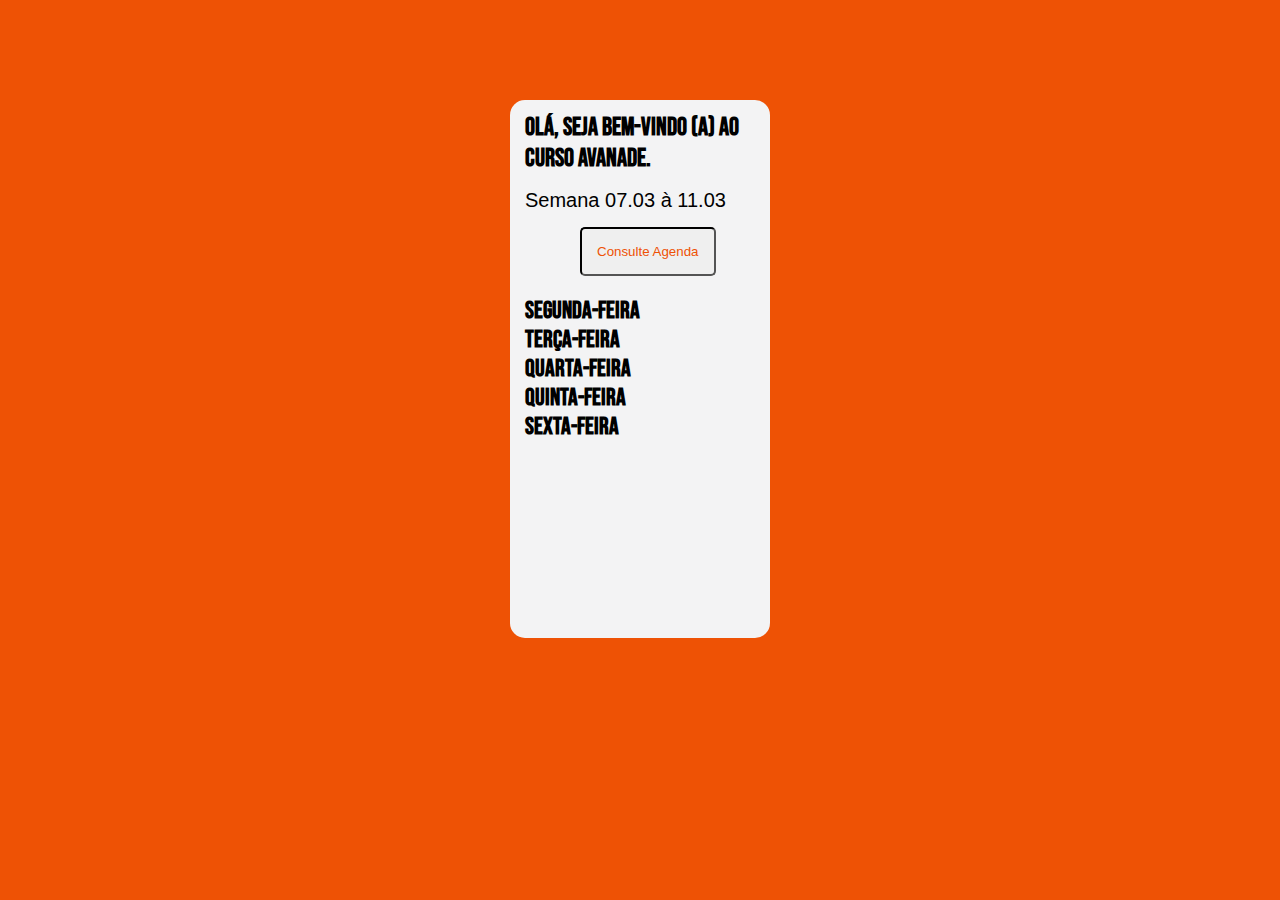
<file: exercicios/ex009/index.html>
<!DOCTYPE html>
<html lang="pt-br">

<head>
    <meta charset="UTF-8">
    <meta http-equiv="X-UA-Compatible" content="IE=edge">
    <meta name="viewport" content="width=device-width, initial-scale=1.0">
    <title>Agenda</title>
    <link rel="stylesheet" href="style.css">
</head>

<body>
    <main>


        <h1>Olá, seja bem-vindo (a) ao Curso Avanade.</h1>

        <p>Semana 07.03 à 11.03</p>

        <input type="button" value="Consulte Agenda" onclick="consultar()">

        <h2>Segunda-Feira</h2>

        <div id="res"></div>

        <h2>Terça-feira</h2>

        <div id="res1"></div>

        <h2>Quarta-feira</h2>

        <div id="res2"></div>

        <h2>Quinta-feira</h2>

        <div id="res3"></div>

        <h2>Sexta-feira</h2>

        <div id="res4"></div>



    </main>



</body>
<script src="ex009.js"></script>

</html>
</file>
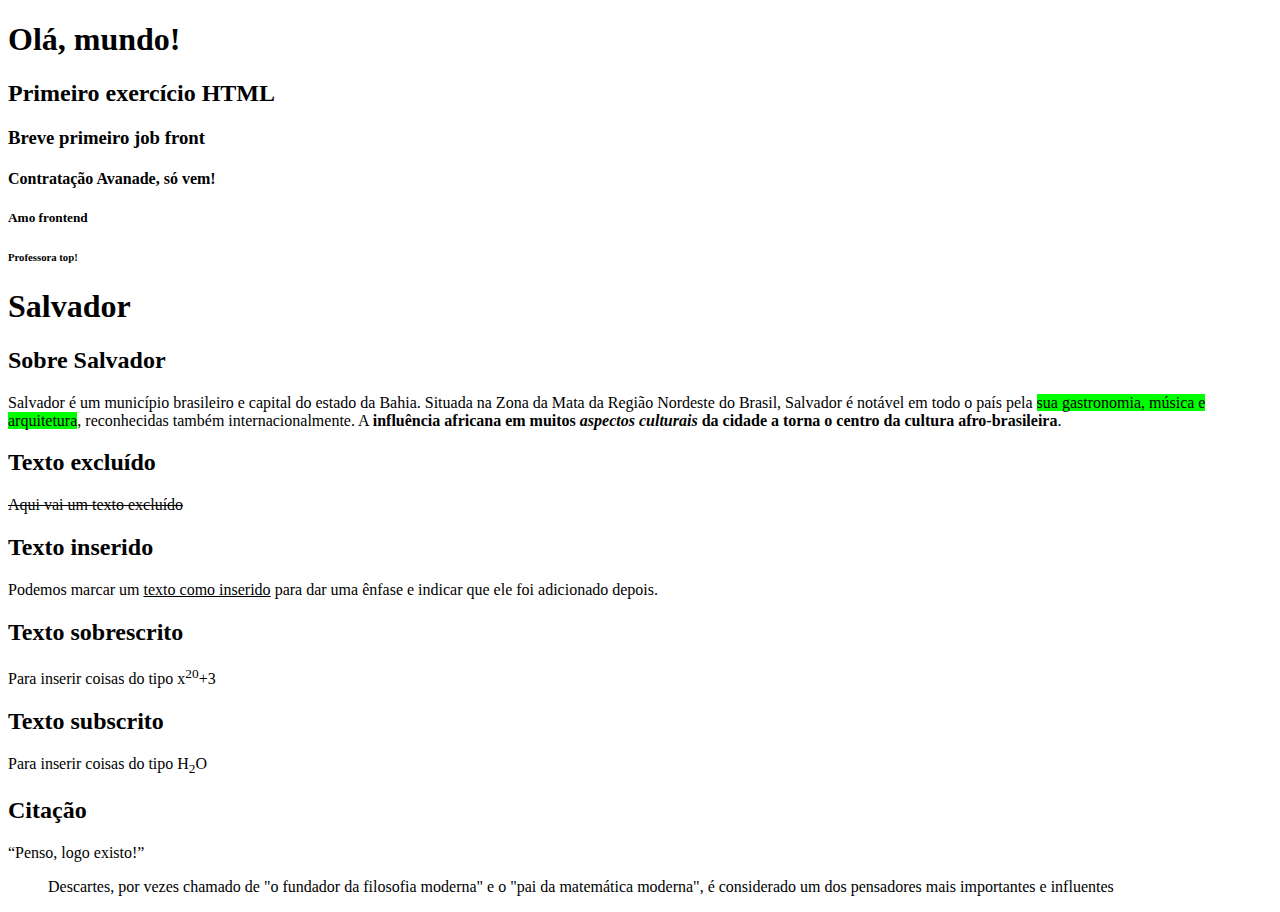
<file: exercicios/ex001/ex001.html>
<!DOCTYPE html>
<html lang="pt-br">

<head>
    <meta charset="UTF-8">
    <meta http-equiv="X-UA-Compatible" content="IE=edge">
    <meta name="viewport" content="width=device-width, initial-scale=1.0">
    <title>Instituto Ser+</title>
</head>

<style>
    mark {
        background-color: lime;
    }
</style>

<body>
    <h1>Olá, mundo!</h1>
    <h2>Primeiro exercício HTML</h2>
    <h3>Breve primeiro job front</h3>
    <h4>Contratação Avanade, só vem!</h4>
    <h5>Amo frontend</h5>
    <h6>Professora top!</h6>

    <h1>Salvador</h1>
    <h2>Sobre Salvador</h2>
    <p> Salvador é um município brasileiro e capital do estado da Bahia. Situada na Zona da Mata da Região Nordeste do
        Brasil, Salvador é notável em todo o país pela <mark>sua gastronomia, música e arquitetura</mark>, reconhecidas
        também
        internacionalmente. A <strong>influência africana em muitos <em>aspectos culturais</em> da cidade a torna o
            centro da
            cultura
            afro-brasileira</strong>.</p>

    <h2>Texto excluído</h2>
    <p><del>Aqui vai um texto excluído</del></p>

    <h2>Texto inserido</h2>
    <p>Podemos marcar um <ins>texto como inserido</ins> para dar uma ênfase e indicar que ele foi adicionado depois.</p>

    <h2>Texto sobrescrito</h2>
    <p>Para inserir coisas do tipo x<sup>20</sup>+3</p>

    <h2>Texto subscrito</h2>
    <p>Para inserir coisas do tipo H<sub>2</sub>O</p>

    <h2>Citação</h2>
    <q>Penso, logo existo!</q>
    <blockquote>Descartes, por vezes chamado de "o fundador da filosofia moderna" e o "pai da matemática moderna", é
        considerado um dos pensadores mais importantes e influentes</blockquote>

</body>

</html>
</file>
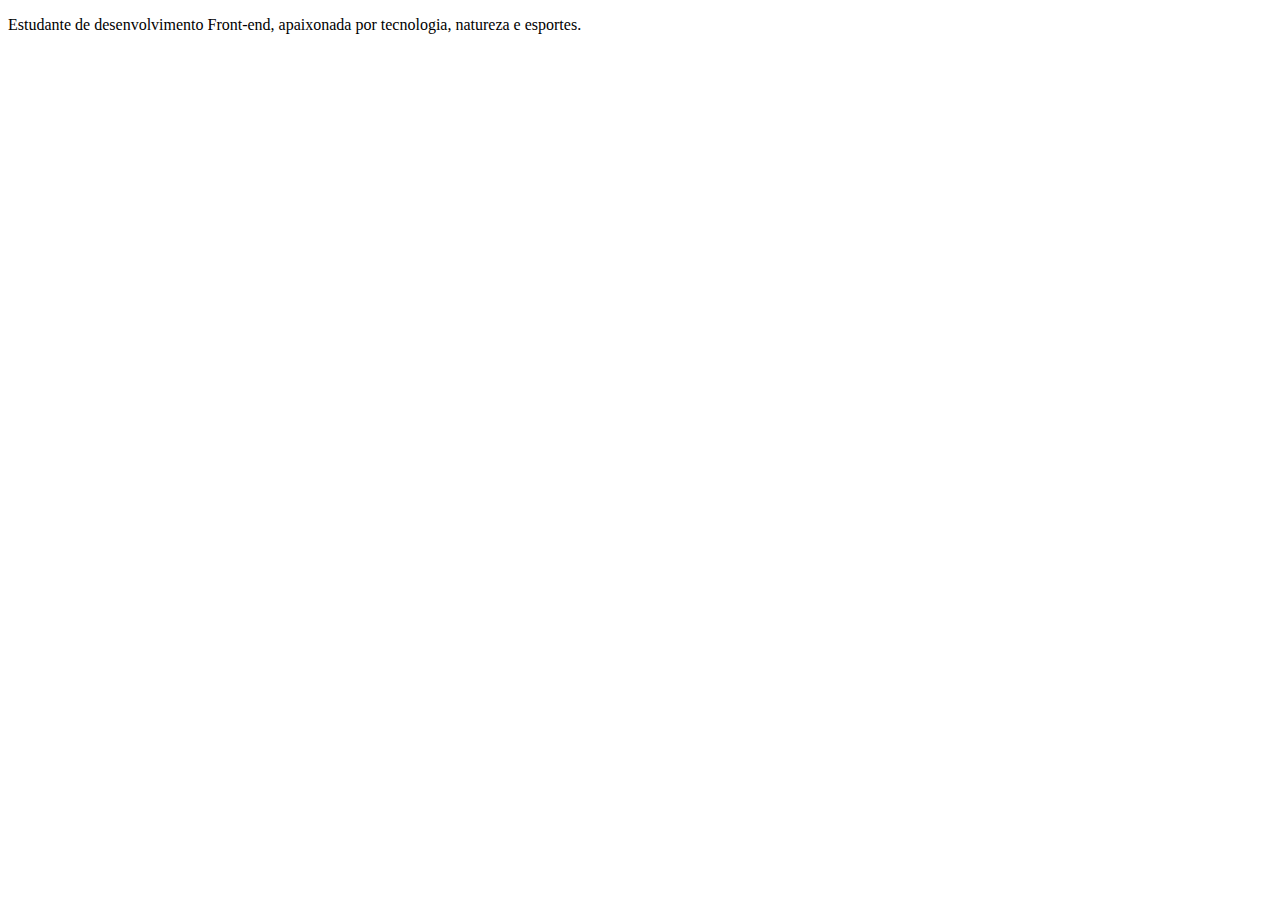
<file: exercicios/ex002/sobremim.html>
<!DOCTYPE html>
<html lang="en">
<head>
    <meta charset="UTF-8">
    <meta http-equiv="X-UA-Compatible" content="IE=edge">
    <meta name="viewport" content="width=device-width, initial-scale=1.0">
    <title>Document</title>
</head>
<body>
    <p>Estudante de desenvolvimento Front-end, apaixonada por tecnologia, natureza e esportes.</p>
</body>
</html>
</file>
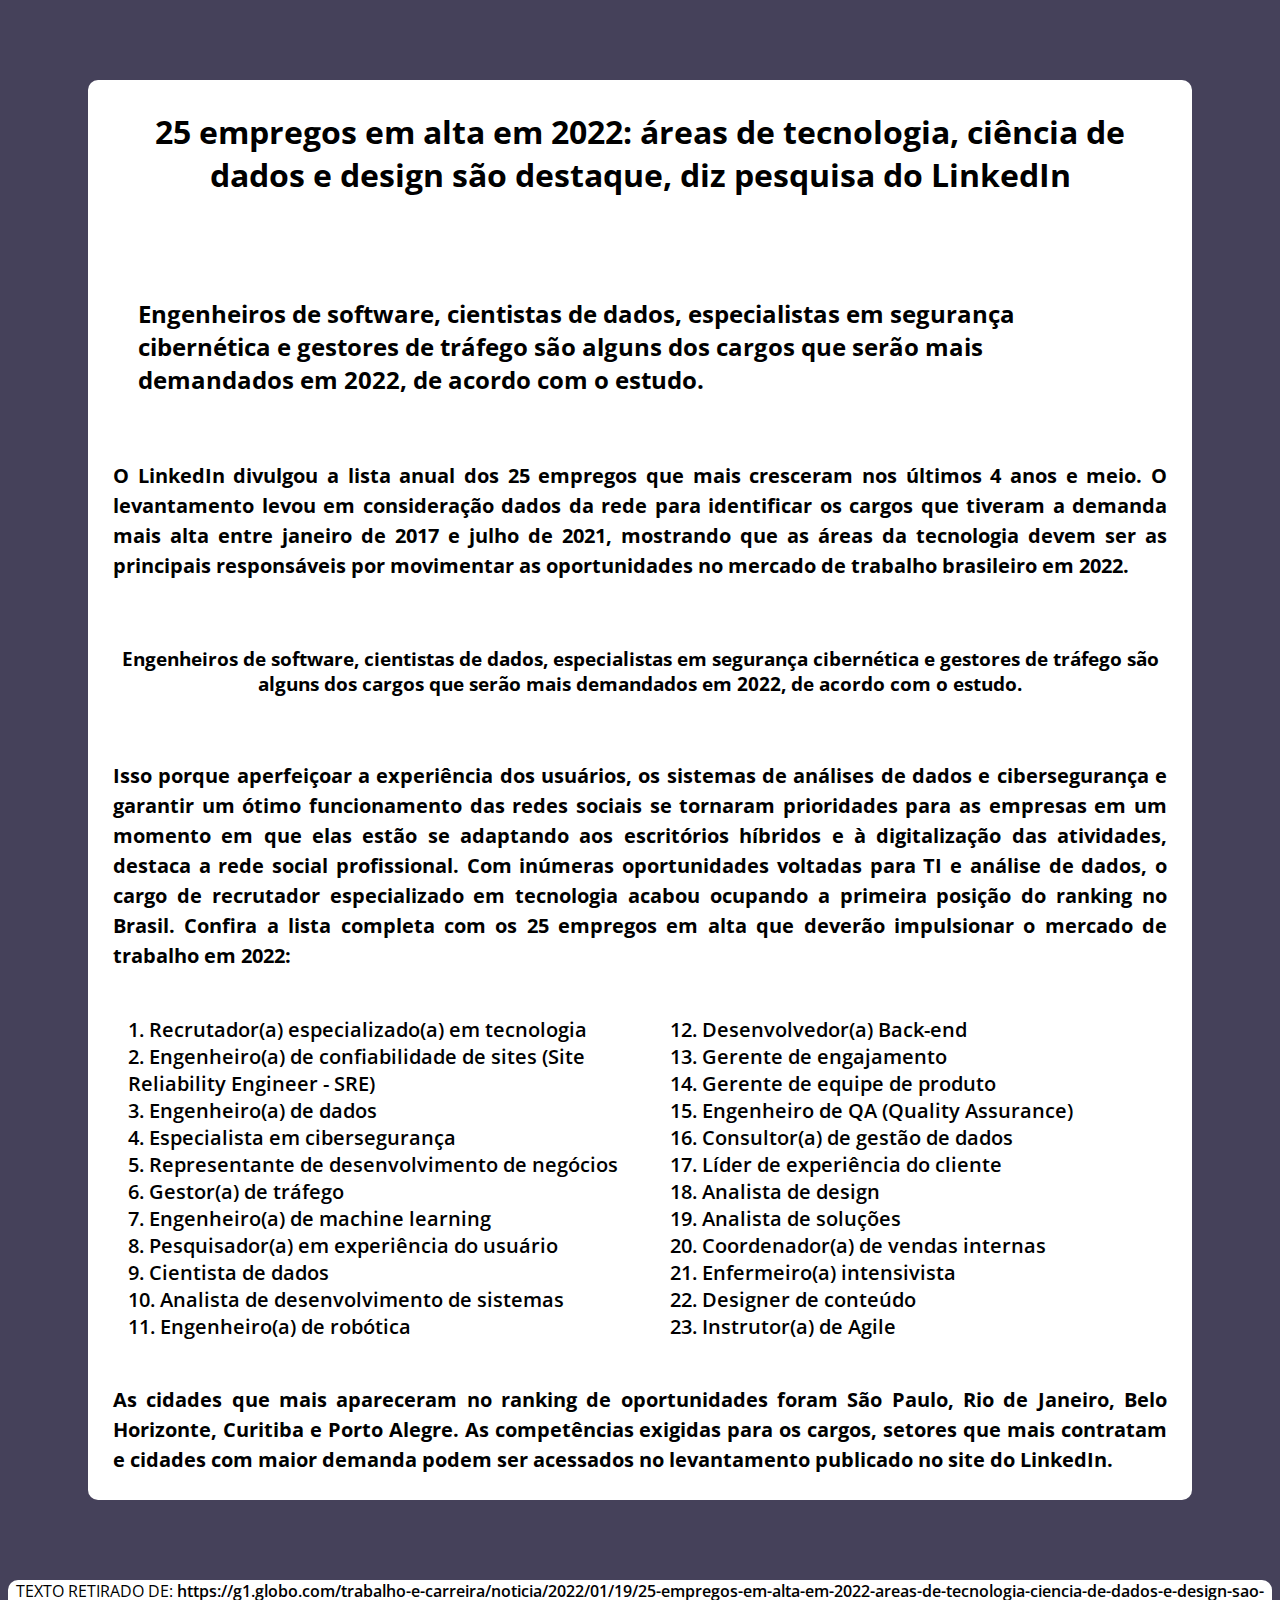
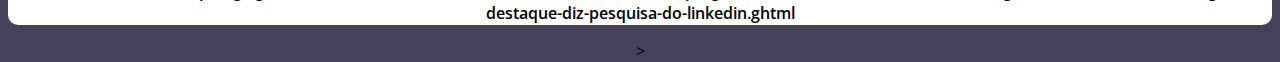
<file: exercicios/ex003/ex003.html>
<!DOCTYPE html>
<html lang="pt-br">

<head>
    <meta charset="UTF-8">
    <meta http-equiv="X-UA-Compatible" content="IE=edge">
    <meta name="viewport" content="width=h1, initial-scale=1.0">
    <link rel="stylesheet" href="style.css">
    <title>Oportunidades</title>
</head>

<body>
    <main>

        <header>
            <h1>25 empregos em alta em 2022: áreas de tecnologia, ciência de dados e design são destaque, diz pesquisa
                do
                LinkedIn
            </h1>
        </header>

<article>
        <h2>Engenheiros de software, cientistas de dados, especialistas em segurança cibernética e gestores de tráfego
            são
            alguns dos cargos que serão mais demandados em 2022, de acordo com o estudo.</h2>

        <p>O LinkedIn divulgou a lista anual dos 25 empregos que mais cresceram nos últimos 4 anos e meio. O
            levantamento
            levou em consideração dados da rede para identificar os cargos que tiveram a demanda mais alta entre janeiro
            de
            2017 e julho de 2021, mostrando que as áreas da tecnologia devem ser as principais responsáveis por
            movimentar
            as oportunidades no mercado de trabalho brasileiro em 2022.</p>

        <h3> Engenheiros de software, cientistas de dados, especialistas em segurança cibernética e gestores de tráfego
            são
            alguns dos cargos que serão mais demandados em 2022, de acordo com o estudo.
        </h3>

        <p>Isso porque aperfeiçoar a experiência dos usuários, os sistemas de análises de dados e cibersegurança e
            garantir
            um ótimo funcionamento das redes sociais se tornaram prioridades para as empresas em um momento em que elas
            estão se adaptando aos escritórios híbridos e à digitalização das atividades, destaca a rede social
            profissional.

            Com inúmeras oportunidades voltadas para TI e análise de dados, o cargo de recrutador especializado em
            tecnologia acabou ocupando a primeira posição do ranking no Brasil.
            Confira a lista completa com os 25 empregos em alta que deverão impulsionar o mercado de trabalho em 2022:
        </p>

        <ol>
            <li>Recrutador(a) especializado(a) em tecnologia</li>
            <li>Engenheiro(a) de confiabilidade de sites (Site Reliability Engineer - SRE)</li>
            <li>Engenheiro(a) de dados</li>
            <li>Especialista em cibersegurança</li>
            <li>Representante de desenvolvimento de negócios</li>
            <li>Gestor(a) de tráfego</li>
            <li>Engenheiro(a) de machine learning</li>
            <li>Pesquisador(a) em experiência do usuário</li>
            <li>Cientista de dados</li>
            <li> Analista de desenvolvimento de sistemas</li>
            <li>Engenheiro(a) de robótica</li>
            <li>Desenvolvedor(a) Back-end</li>
            <li> Gerente de engajamento</li>
            <li>Gerente de equipe de produto</li>
            <li>Engenheiro de QA (Quality Assurance)</li>
            <li> Consultor(a) de gestão de dados</li>
            <li>Líder de experiência do cliente</li>
            <li>Analista de design</li>
            <li> Analista de soluções</li>
            <li>Coordenador(a) de vendas internas</li>
            <li>Enfermeiro(a) intensivista</li>
            <li> Designer de conteúdo</li>
            <li>Instrutor(a) de Agile</li>

        </ol>

        <p>As cidades que mais apareceram no ranking de oportunidades foram São Paulo, Rio de Janeiro, Belo Horizonte,
            Curitiba e Porto Alegre.
            As competências exigidas para os cargos, setores que mais contratam e cidades com maior demanda podem ser
            acessados no levantamento publicado no site do LinkedIn.</p>
        </article>
    </main>

    <footer>
        <p>TEXTO RETIRADO DE: <a
            href="https://g1.globo.com/trabalho-e-carreira/noticia/2022/01/19/25-empregos-em-alta-em-2022-areas-de-tecnologia-ciencia-de-dados-e-design-sao-destaque-diz-pesquisa-do-linkedin.ghtml
            ">https://g1.globo.com/trabalho-e-carreira/noticia/2022/01/19/25-empregos-em-alta-em-2022-areas-de-tecnologia-ciencia-de-dados-e-design-sao-destaque-diz-pesquisa-do-linkedin.ghtml</a>
    </p>>

    </footer>



</body>

</html>
</file>
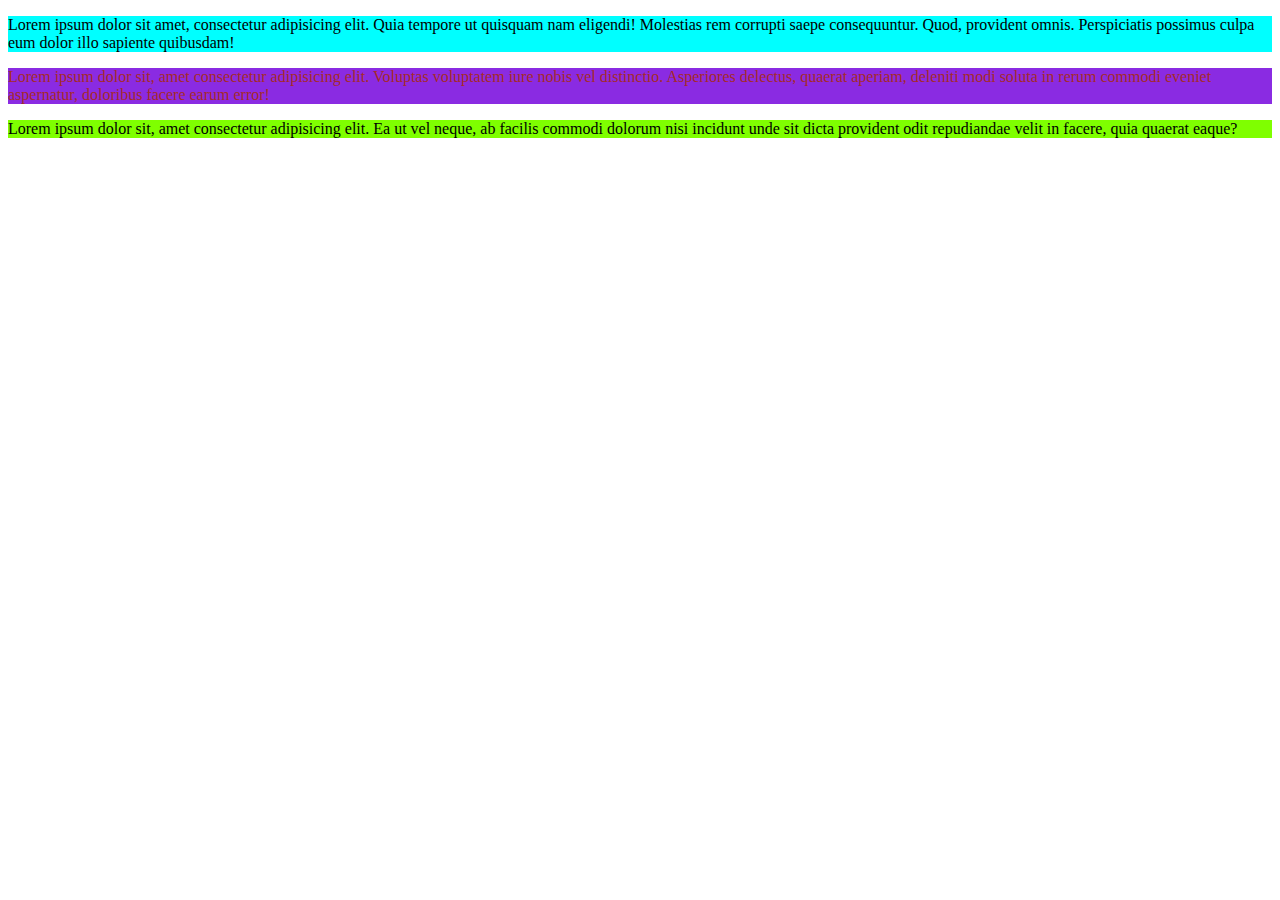
<file: exercicios/ex005/testediv.html>
<!DOCTYPE html>
<html lang="en">

<head>
    <meta charset="UTF-8">
    <meta http-equiv="X-UA-Compatible" content="IE=edge">
    <meta name="viewport" content="width=device-width, initial-scale=1.0">
    <title>CSS inline</title>
</head>

<body>
    <div style="background-color: aqua; color: black;">
        <p>Lorem ipsum dolor sit amet, consectetur adipisicing elit. Quia tempore ut quisquam nam eligendi! Molestias
            rem
            corrupti saepe consequuntur. Quod, provident omnis. Perspiciatis possimus culpa eum dolor illo sapiente
            quibusdam!</p>
    </div>

    <div style="background-color: blueviolet; color: brown;">
        <p>Lorem ipsum dolor sit, amet consectetur adipisicing elit. Voluptas voluptatem iure nobis vel distinctio.
            Asperiores delectus, quaerat aperiam, deleniti modi soluta in rerum commodi eveniet aspernatur, doloribus
            facere
            earum error!</p>
    </div>

    <div style="background-color:chartreuse; color: black;">
        <p>Lorem ipsum dolor sit, amet consectetur adipisicing elit. Ea ut vel neque, ab facilis commodi dolorum nisi
            incidunt unde sit dicta provident odit repudiandae velit in facere, quia quaerat eaque?</p>
    </div>
</body>

</html>
</file>
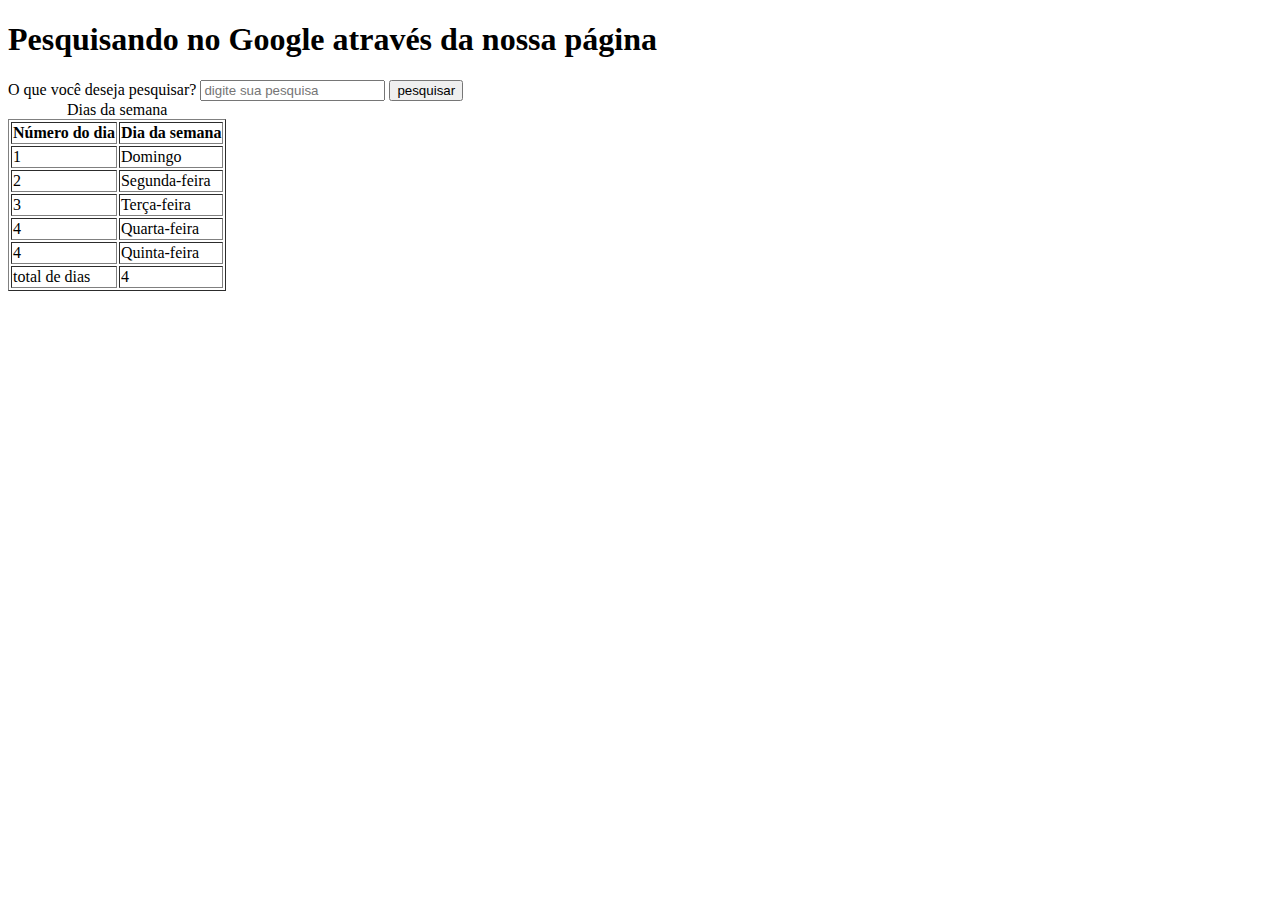
<file: exercicios/ex006/pesquisandonogoogle.html>
<!DOCTYPE html>
<html lang="pt-br">

<head>
    <meta charset="UTF-8">
    <meta http-equiv="X-UA-Compatible" content="IE=edge">
    <meta name="viewport" content="width=device-width, initial-scale=1.0">
    <title>Pesquisando no GOOGLE</title>
</head>

<body>
    <h1>Pesquisando no Google através da nossa página</h1>
    <form action="https://www.google.com/search?q">
        <label for="q">O que você deseja pesquisar?</label>
        <input type="text" id="q" name="q" placeholder="digite sua pesquisa">
        <input type="submit" value="pesquisar">
    </form>

    <table border="1px">

        <caption>Dias da semana</caption>

        <thead>
            <tr>
                <th>Número do dia</th>
                <th>Dia da semana</th>
            </tr>

        </thead>
        <tbody>
            <tr>
                <td>1</td>
                <td>Domingo</td>
            </tr>

            <tr>
                <td>2</td>
                <td>Segunda-feira</td>
            </tr>

            <tr>
                <td>3</td>
                <td>Terça-feira</td>
            </tr>

            <tr>
                <td>4</td>
                <td>Quarta-feira</td>
            </tr>

            <tr>
                <td>4</td>
                <td>Quinta-feira</td>
            </tr>

        </tbody>

        <tfoot>
            <tr>
                <td>total de dias</td>
                <td>4</td>
            </tr>
        </tfoot>

    </table>

</body>

</html>
</file>
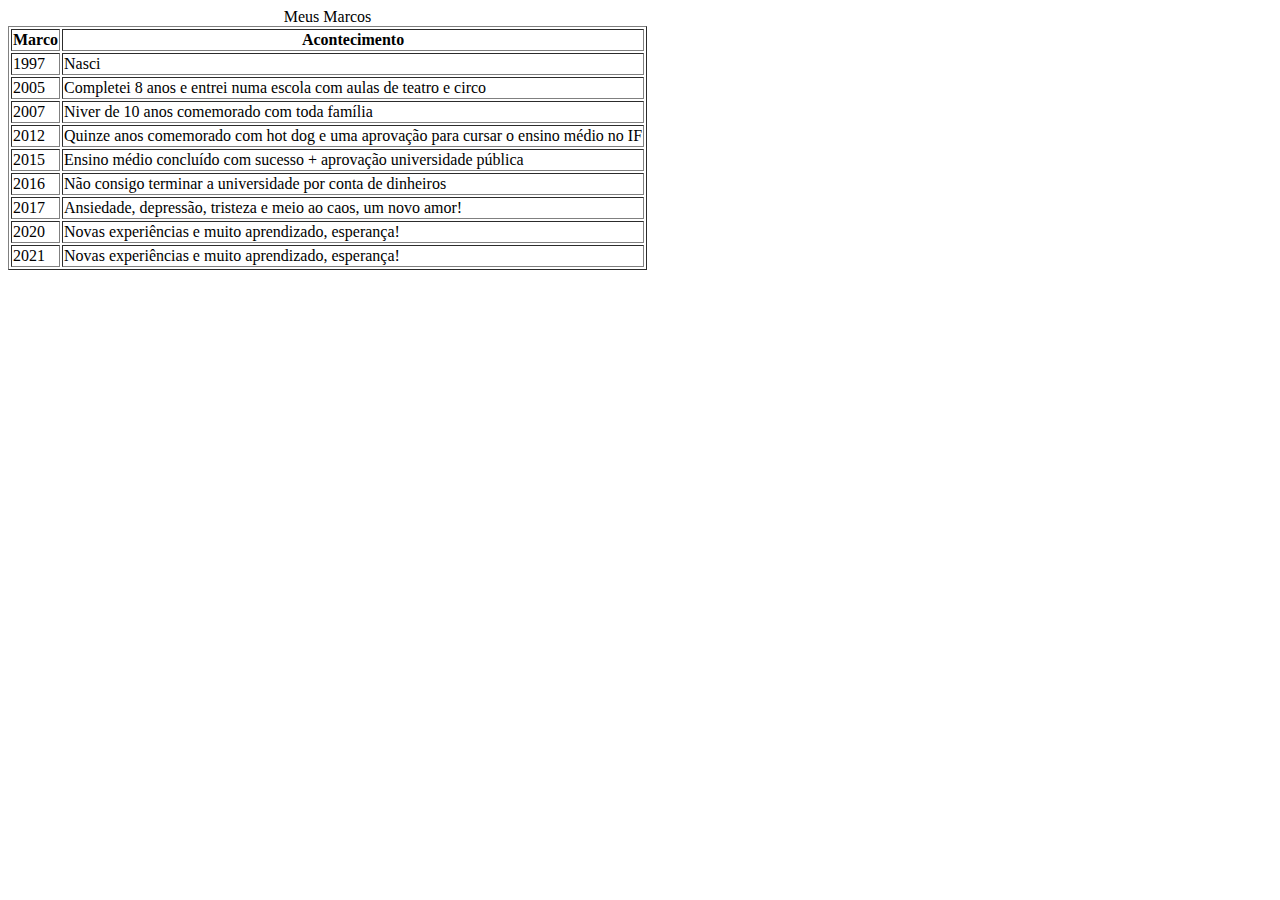
<file: exercicios/ex007/tabelamarcos.html>
<!DOCTYPE html>
<html lang="pt-br">

<head>
    <meta charset="UTF-8">
    <meta http-equiv="X-UA-Compatible" content="IE=edge">
    <meta name="viewport" content="width=device-width, initial-scale=1.0">
    <title>Meus Marcos</title>
</head>

<body>

    <table border="1px">

        <caption>Meus Marcos</caption>

        <thead>
            <tr>
                <th>Marco</th>
                <th>Acontecimento</th>
            </tr>

        </thead>
        <tbody>
            <tr>
                <td>1997</td>
                <td>Nasci</td>
            </tr>

            <tr>
                <td>2005</td>
                <td>Completei 8 anos e entrei numa escola com aulas de teatro e circo</td>
            </tr>

            <tr>
                <td>2007</td>
                <td>Niver de 10 anos comemorado com toda família </td>
            </tr>

            <tr>
                <td>2012</td>
                <td>Quinze anos comemorado com hot dog e uma aprovação para cursar o ensino médio no IF</td>
            </tr>

            <tr>
                <td>2015</td>
                <td>Ensino médio concluído com sucesso + aprovação universidade pública</td>
            </tr>

            <tr>
                <td>2016</td>
                <td>Não consigo terminar a universidade por conta de dinheiros</td>
            </tr>

            <tr>
                <td>2017</td>
                <td>Ansiedade, depressão, tristeza e meio ao caos, um novo amor!</td>
            </tr>

            <tr>
                <td>2020</td>
                <td>Novas experiências e muito aprendizado, esperança!</td>
            </tr>

            <tr>
                <td>2021</td>
                <td>Novas experiências e muito aprendizado, esperança!</td>
            </tr>



        </tbody>

    </table>

</body>

</html>
</file>
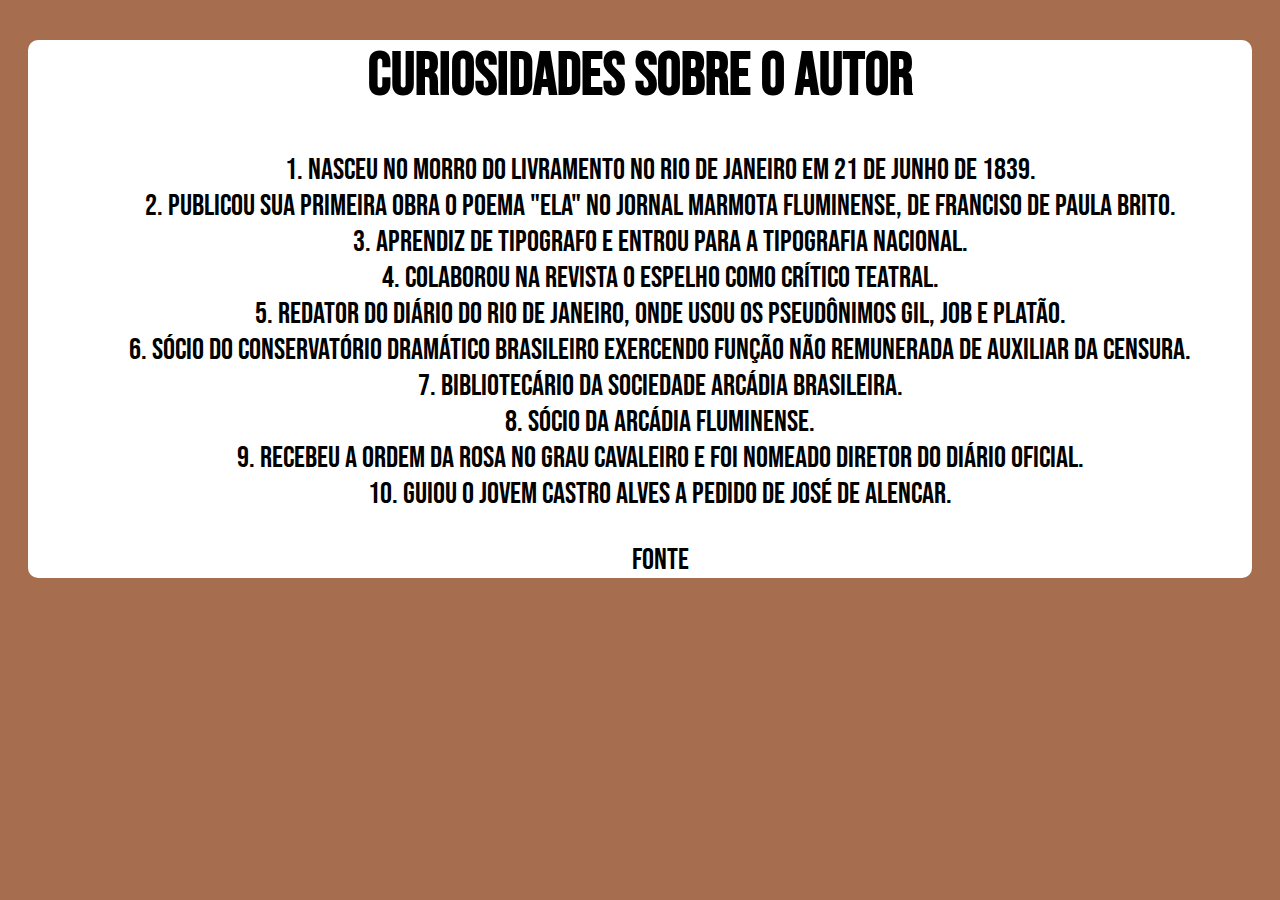
<file: exercicios/ex008/curiosidades.html>
<!DOCTYPE html>
<html lang="pt-br">
<head>
    <meta charset="UTF-8">
    <meta http-equiv="X-UA-Compatible" content="IE=edge">
    <meta name="viewport" content="width=device-width, initial-scale=1.0">
    <link rel="stylesheet" href="stylecuriosidades.css">
    <title>Curiosidades</title>
</head>
<body>
    <section>
        <h1>Curiosidades sobre o autor</h1>
        <ol>
            <li>Nasceu no morro do livramento no Rio de Janeiro em 21 de junho de 1839.</li>
            <li>Publicou sua primeira obra o poema "Ela" no jornal Marmota Fluminense, de Franciso de Paula Brito.</li>
            <li>Aprendiz de Tipografo e entrou para a Tipografia Nacional.</li>
            <li>Colaborou na revista O Espelho como crítico teatral.</li>
            <li>Redator do Diário do Rio de Janeiro, onde usou os pseudônimos Gil, Job e Platão.</li>
            <li>Sócio do Conservatório Dramático Brasileiro exercendo função não remunerada de auxiliar da censura.</li>
            <li>Bibliotecário da Sociedade Arcádia Brasileira.</li>
            <li>Sócio da Arcádia Fluminense.</li>
            <li>Recebeu a Ordem da Rosa no grau cavaleiro e foi nomeado diretor do Diário Oficial.</li>
            <li>Guiou o jovem Castro Alves a pedido de José de Alencar.</li>

            <p> <a href="https://machado.mec.gov.br/#">Fonte</a></p>
        </ol>
    </section>
</body>
</html>
</file>
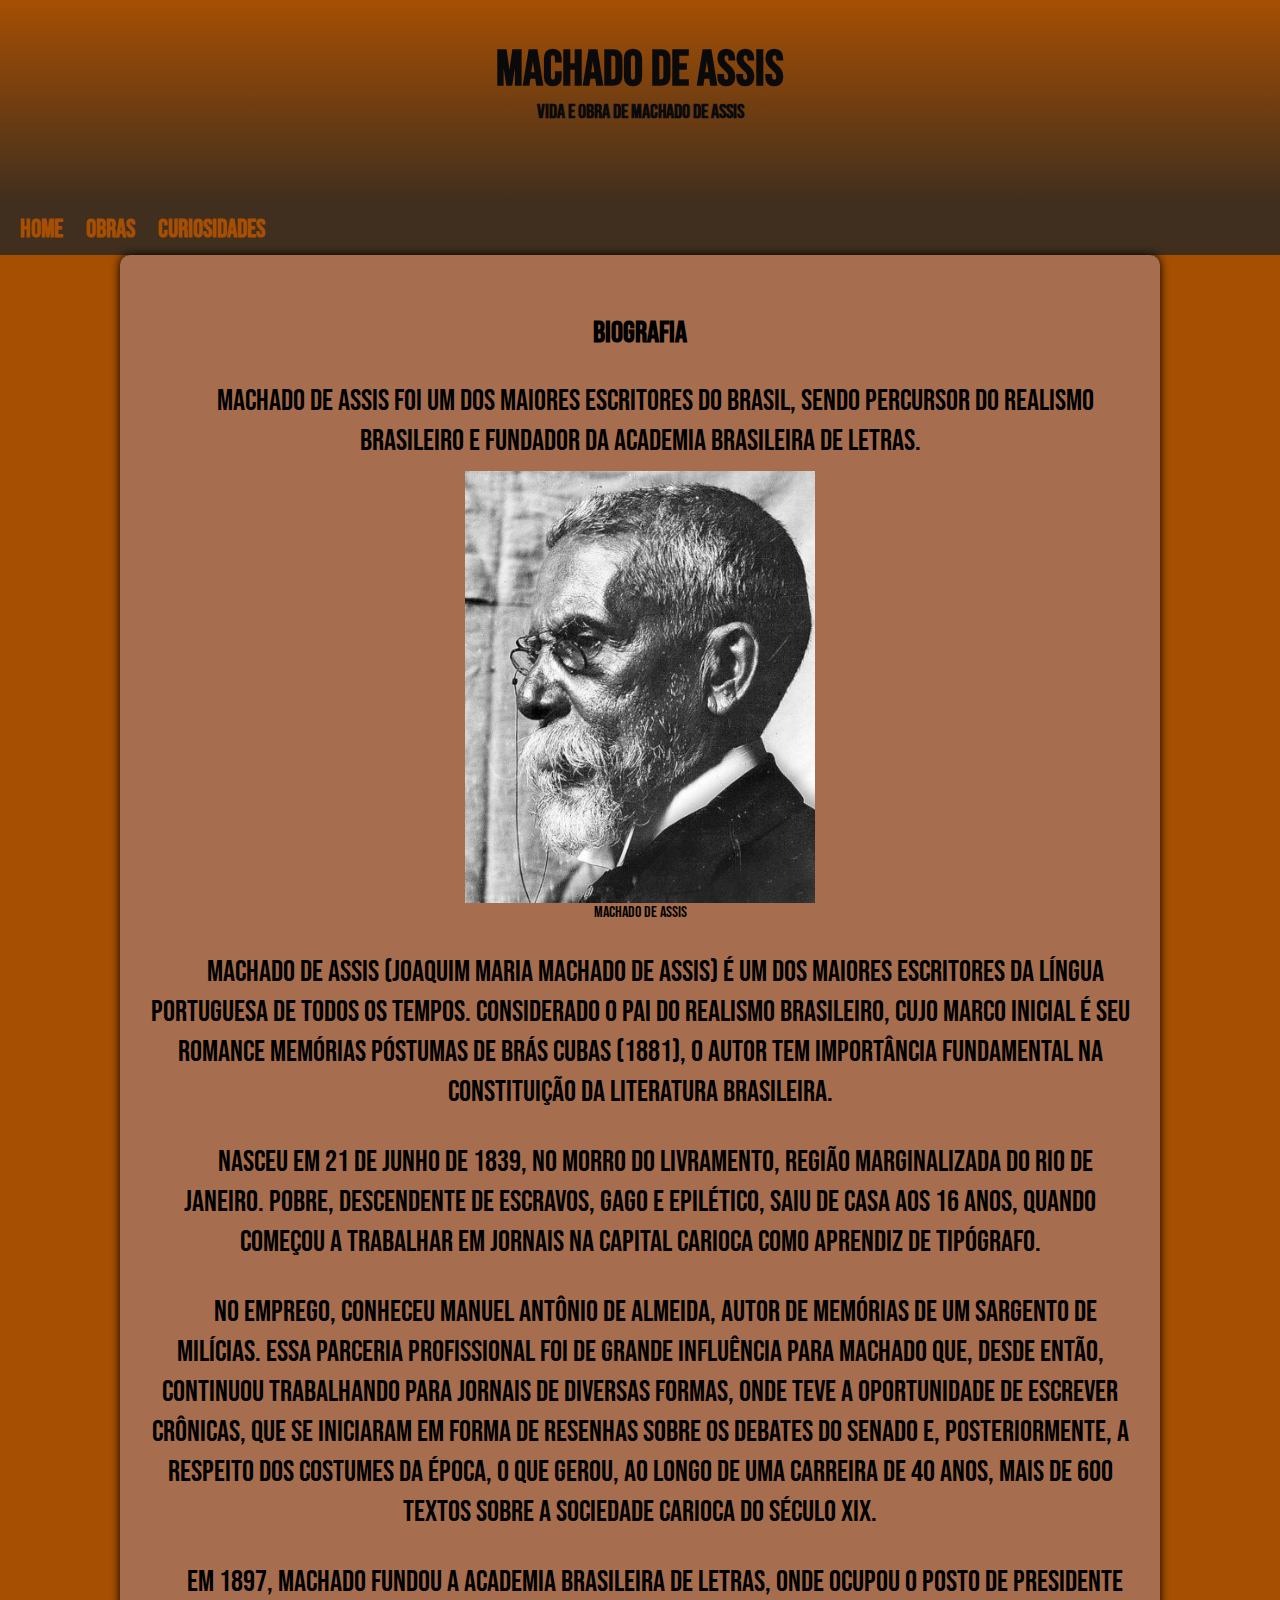
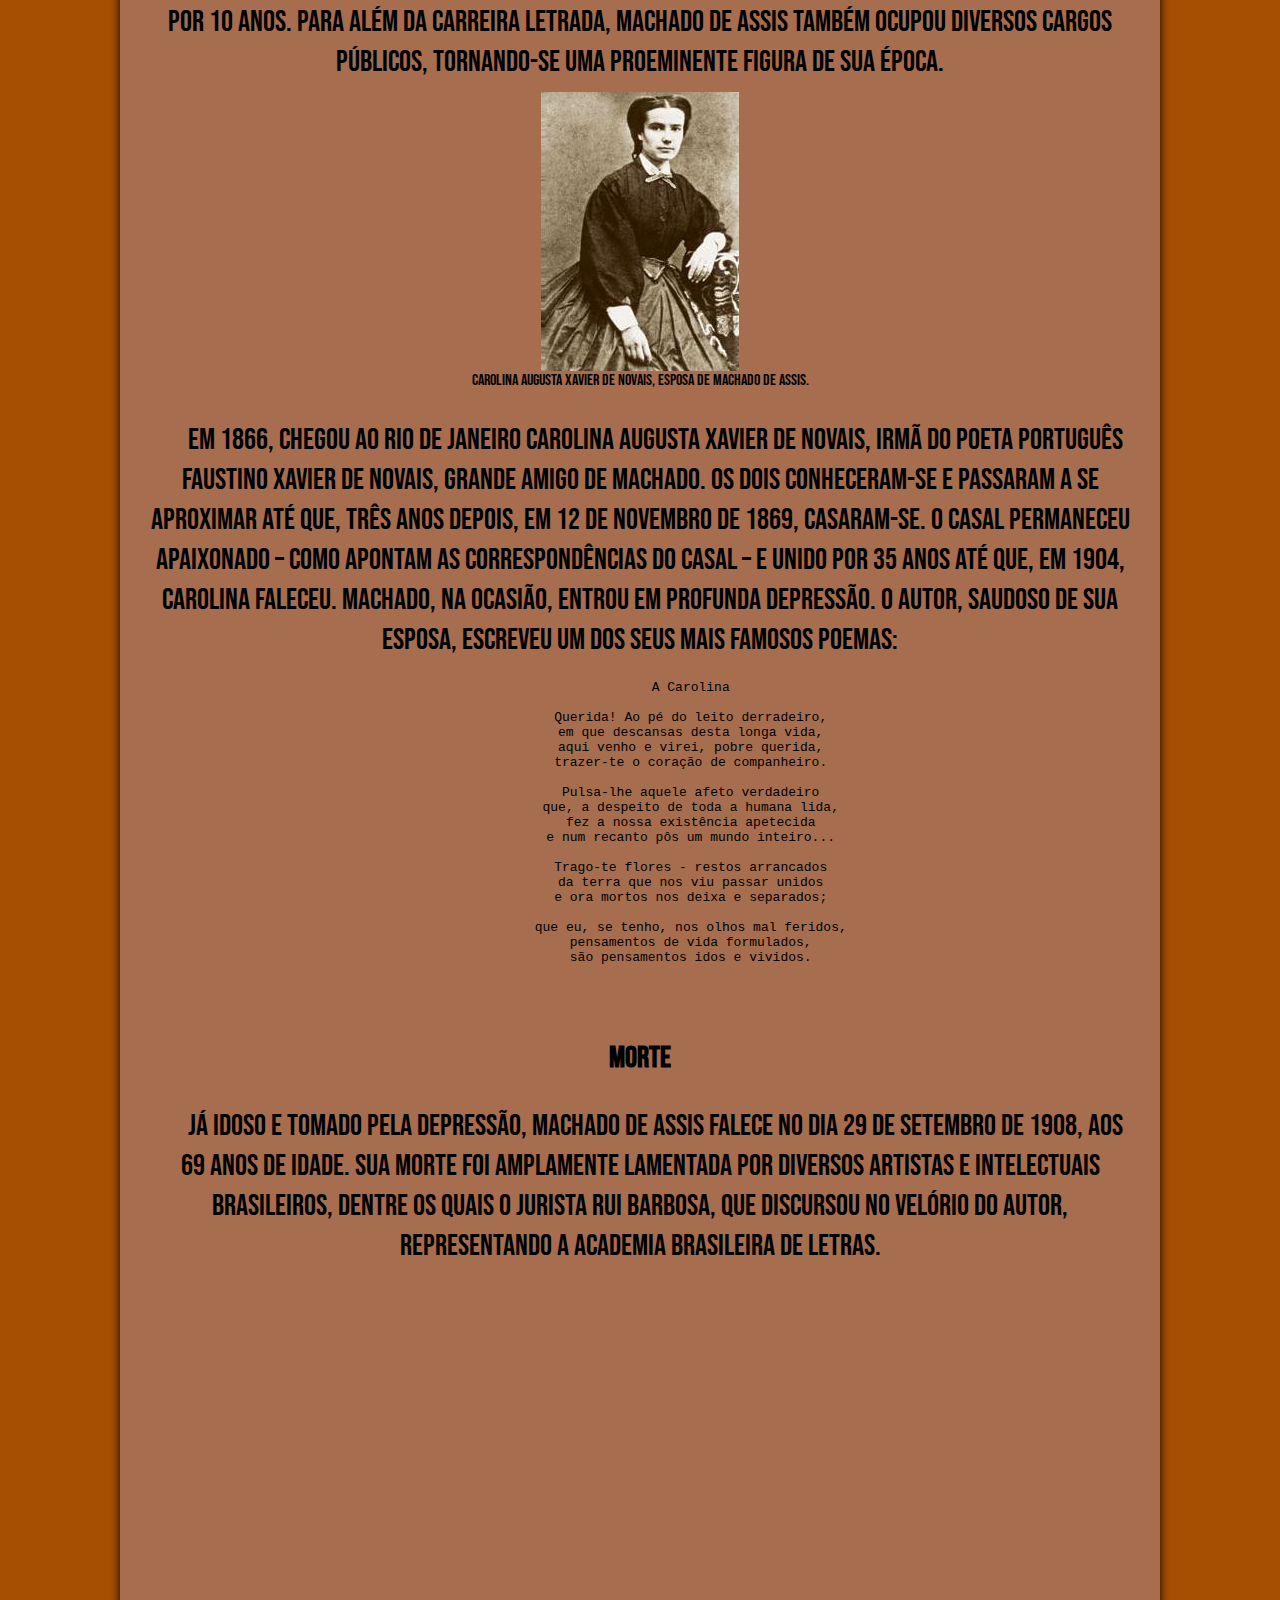
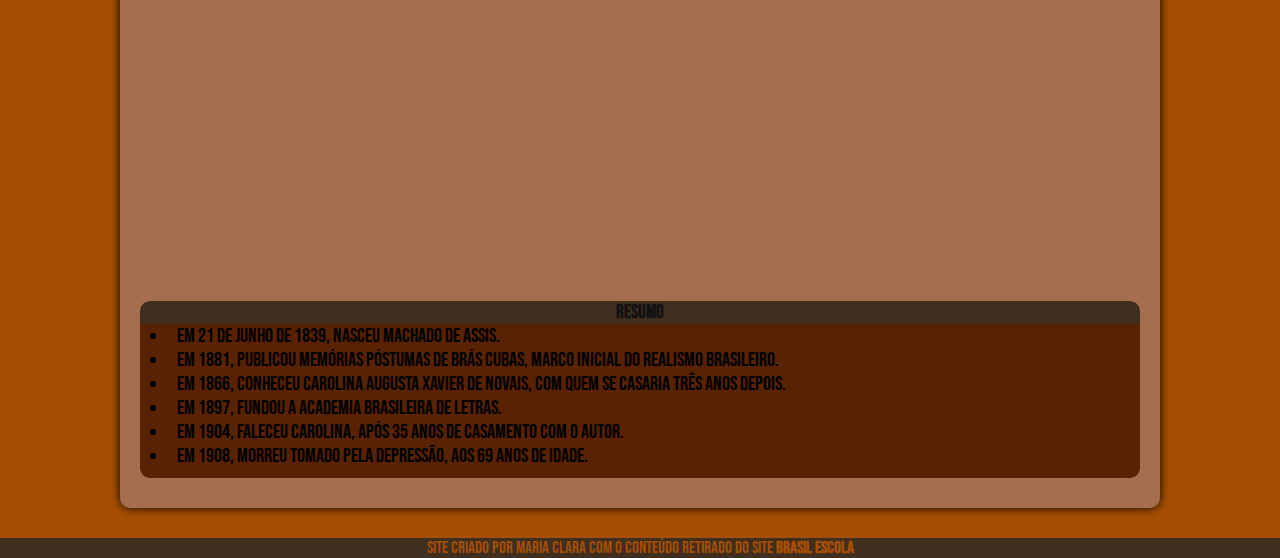
<file: exercicios/ex008/machadodeassis.html>
<!DOCTYPE html>
<html lang="en">

<head>
    <meta charset="UTF-8">
    <meta http-equiv="X-UA-Compatible" content="IE=edge">
    <meta name="viewport" content="width=device-width, initial-scale=1.0">
    <title>Machado de Assis</title>
    <link rel="shortcut icon" href="imagens/favicon.ico.png" type="image/x-icon">
    <link rel="stylesheet" href="style.css">
</head>

<body>

    <header>
        <H1>Machado de Assis</H1>
        <p>Vida e obra de Machado de Assis</p>
    </header>

    <nav>
        <a href="#">Home</a>
        <a href="obras.html">Obras</a>
        <a href="curiosidades.html">Curiosidades</a>

    </nav>

    <main>
        <article>

            <h2>BIOGRAFIA</h2>

            <p>Machado de Assis foi um dos maiores escritores do Brasil, sendo percursor do realismo brasileiro e
                fundador da Academia Brasileira de Letras.</p>

            <figure>
                <img src="imagens/foto-machado.jpg" alt="Foto - Machado de Assis">
                <figcaption>Machado de Assis</figcaption>
            </figure>

            <p>Machado de Assis (Joaquim Maria Machado de Assis) é um dos maiores escritores da língua portuguesa de
                todos os tempos. Considerado o pai do realismo brasileiro, cujo marco inicial é seu romance Memórias
                póstumas de Brás Cubas (1881), o autor tem importância fundamental na constituição da literatura
                brasileira.</p>

            <p>Nasceu em 21 de junho de 1839, no Morro do Livramento, região marginalizada do Rio de Janeiro. Pobre,
                descendente de escravos, gago e epilético, saiu de casa aos 16 anos, quando começou a trabalhar em
                jornais na capital carioca como aprendiz de tipógrafo.
            </p>

            <p>
                No emprego, conheceu Manuel Antônio de Almeida, autor de Memórias de um Sargento de Milícias. Essa
                parceria profissional foi de grande influência para
                Machado que, desde então, continuou trabalhando para jornais de diversas formas, onde teve a
                oportunidade de escrever crônicas, que se iniciaram em forma de resenhas sobre os debates do Senado e,
                posteriormente, a respeito dos costumes da época, o que gerou, ao longo de uma carreira de 40 anos, mais
                de 600 textos sobre a sociedade carioca do século XIX.
            </p>

            <p>
                Em 1897, Machado fundou a Academia Brasileira de
                Letras, onde ocupou o posto de presidente por 10 anos. Para além da carreira letrada, Machado de Assis
                também ocupou diversos cargos públicos, tornando-se uma proeminente figura de sua época.
            </p>

            <figure>
                <img src="imagens/foto-carolina-augusta.jpg" alt="Foto - Carolina Augusta">
                <figcaption>Carolina Augusta Xavier de Novais, esposa de Machado de Assis.</figcaption>
            </figure>

            <p>Em 1866, chegou ao Rio de Janeiro Carolina Augusta Xavier de Novais, irmã do poeta português Faustino
                Xavier de Novais, grande amigo de Machado. Os dois conheceram-se e passaram a se aproximar até que, três
                anos depois, em 12 de novembro de 1869, casaram-se. O casal permaneceu apaixonado – como apontam as
                correspondências do casal – e unido por 35 anos até que, em 1904, Carolina faleceu. Machado, na ocasião,
                entrou em profunda depressão. O autor, saudoso de sua esposa, escreveu um dos seus mais famosos poemas:
            </p>

            <pre>
             A Carolina
             
             Querida! Ao pé do leito derradeiro,
             em que descansas desta longa vida,
             aqui venho e virei, pobre querida,
             trazer-te o coração de companheiro.
     
             Pulsa-lhe aquele afeto verdadeiro
             que, a despeito de toda a humana lida,
             fez a nossa existência apetecida
             e num recanto pôs um mundo inteiro...
             
             Trago-te flores - restos arrancados
             da terra que nos viu passar unidos
             e ora mortos nos deixa e separados;
             
             que eu, se tenho, nos olhos mal feridos,
             pensamentos de vida formulados,
             são pensamentos idos e vividos.
             </pre>

            <h2>Morte</h2>

            <p>Já idoso e tomado pela depressão, Machado de Assis falece no dia 29 de setembro de 1908, aos 69 anos de
                idade. Sua morte foi amplamente lamentada por diversos artistas e intelectuais brasileiros, dentre os
                quais o jurista Rui Barbosa, que discursou no velório do autor, representando a Academia Brasileira de
                Letras.
            </p>

            <div class="video">
                <iframe width="560" height="315" src="https://www.youtube.com/embed/mr6prpsWfXI"
                title="YouTube video player" frameborder="0"
                allow="accelerometer; autoplay; clipboard-write; encrypted-media; gyroscope; picture-in-picture"
                allowfullscreen></iframe>

            </div>
                
           

        </article>

        <aside>
            <h3>Resumo</h3>
            <ul>
                <li>Em 21 de junho de 1839, nasceu Machado de Assis.</li>
                <li>Em 1881, publicou Memórias Póstumas de Brás Cubas, marco inicial do realismo brasileiro.</li>
                <li>Em 1866, conheceu Carolina Augusta Xavier de Novais, com quem se casaria três anos depois.</li>
                <li>Em 1897, fundou a Academia Brasileira de Letras.</li>
                <li>Em 1904, faleceu Carolina, após 35 anos de casamento com o autor.</li>
                <li>Em 1908, morreu tomado pela depressão, aos 69 anos de idade.</li>

            </ul>
        </aside>
    </main>

    <footer>
        Site criado por Maria Clara com o conteúdo retirado do site <a
            href="https://brasilescola.uol.com.br/biografia/machado-de-assis.htm" target="_blank"> Brasil escola</a>
    </footer>



</body>

</html>
</file>
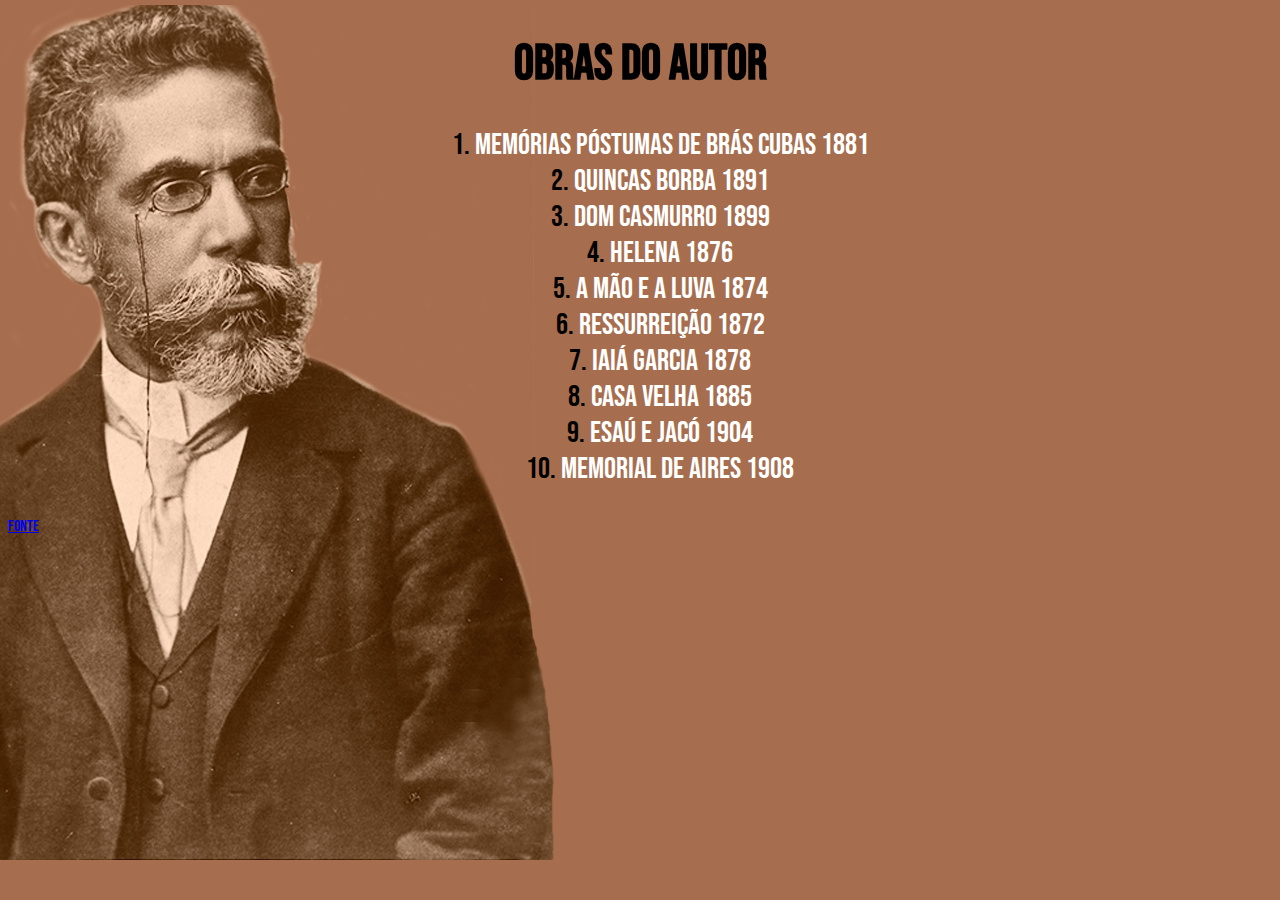
<file: exercicios/ex008/obras.html>
<!DOCTYPE html>
<html lang="pt-br">

<head>
    <meta charset="UTF-8">
    <meta http-equiv="X-UA-Compatible" content="IE=edge">
    <meta name="viewport" content="width=device-width, initial-scale=1.0">
    <link rel="stylesheet" href="styleobras.css">
    <title>Obras</title>
</head>

<body>

    <section>

        <h1>Obras do autor</h1>

        <ol>
            <li> <a href="download/memoriasBras.pdf" download="memoriasBras">Memórias Póstumas de Brás Cubas
                    1881</a> </li>
            <li> <a href="download/quincas.pdf" download="quincas">Quincas Borba
                    1891</a> </li>
            <li> <a href="download/domCasmurro.pdf" download="domCasmurro">Dom Casmurro
                    1899</a> </li>
            <li> <a href="download/helena.pdf" download="helena">Helena
                    1876</a> </li>
            <li> <a href="download/maoLuva.pdf" download="aMaoeaLuva"> A Mão e a Luva
                    1874</a></li>
            <li> <a href="download/ressurreicao.pdf" download="ressurreicao">Ressurreição
                    1872</a> </li>
            <li> <a href="download/iaia.pdf" download="Iaia">Iaiá Garcia
                    1878</a> </li>
            <li><a href="download/casaVelha.pdf" download="casaVelha">Casa Velha
                    1885</a> </li>
            <li> <a href="download/esau.pdf" download="esau"> Esaú e Jacó
                    1904</a></li>
            <li> <a href="download/memorial-de-aires.pdf" download="memorial">Memorial de Aires
                    1908</a> </li>
        </ol>

        <p><a href="https://machado.mec.gov.br/#">Fonte</a></p>

    </section>


</body>

</html>
</file>
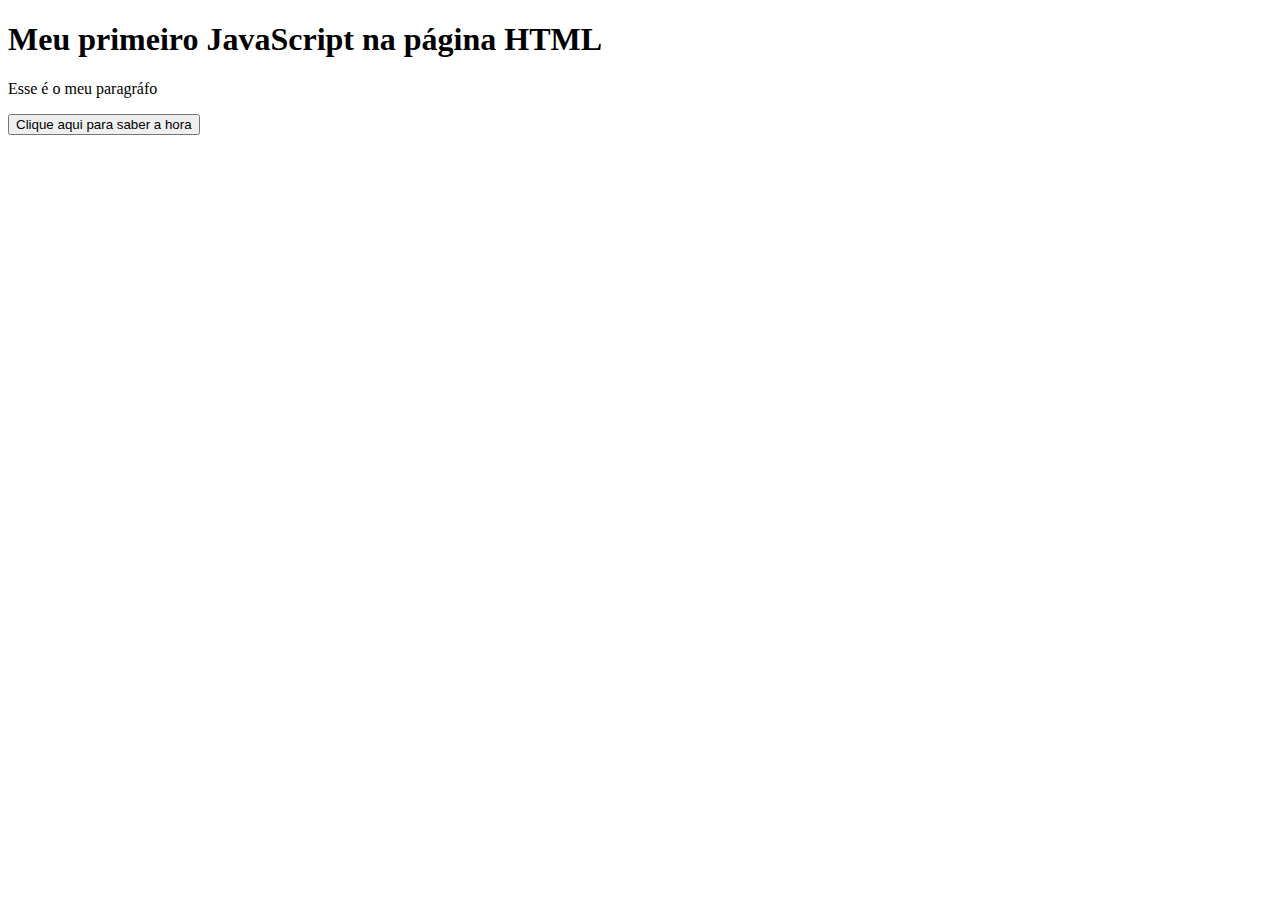
<file: exercicios/ex010/dom.html>
<!DOCTYPE html>
<html lang="pt-br">

<head>
    <meta charset="UTF-8">
    <meta http-equiv="X-UA-Compatible" content="IE=edge">
    <meta name="viewport" content="width=device-width, initial-scale=1.0">
    <title>DOM</title>
</head>

<body>
    <h1>Meu primeiro JavaScript na página HTML</h1>

    <p id="2paragrafo">
        Esse é o meu paragráfo
    </p>

    <button type="button" onclick="document.getElementById('2paragrafo').innerHTML = Date()">Clique aqui para saber a
        hora</button>
</body>

</html>
</file>
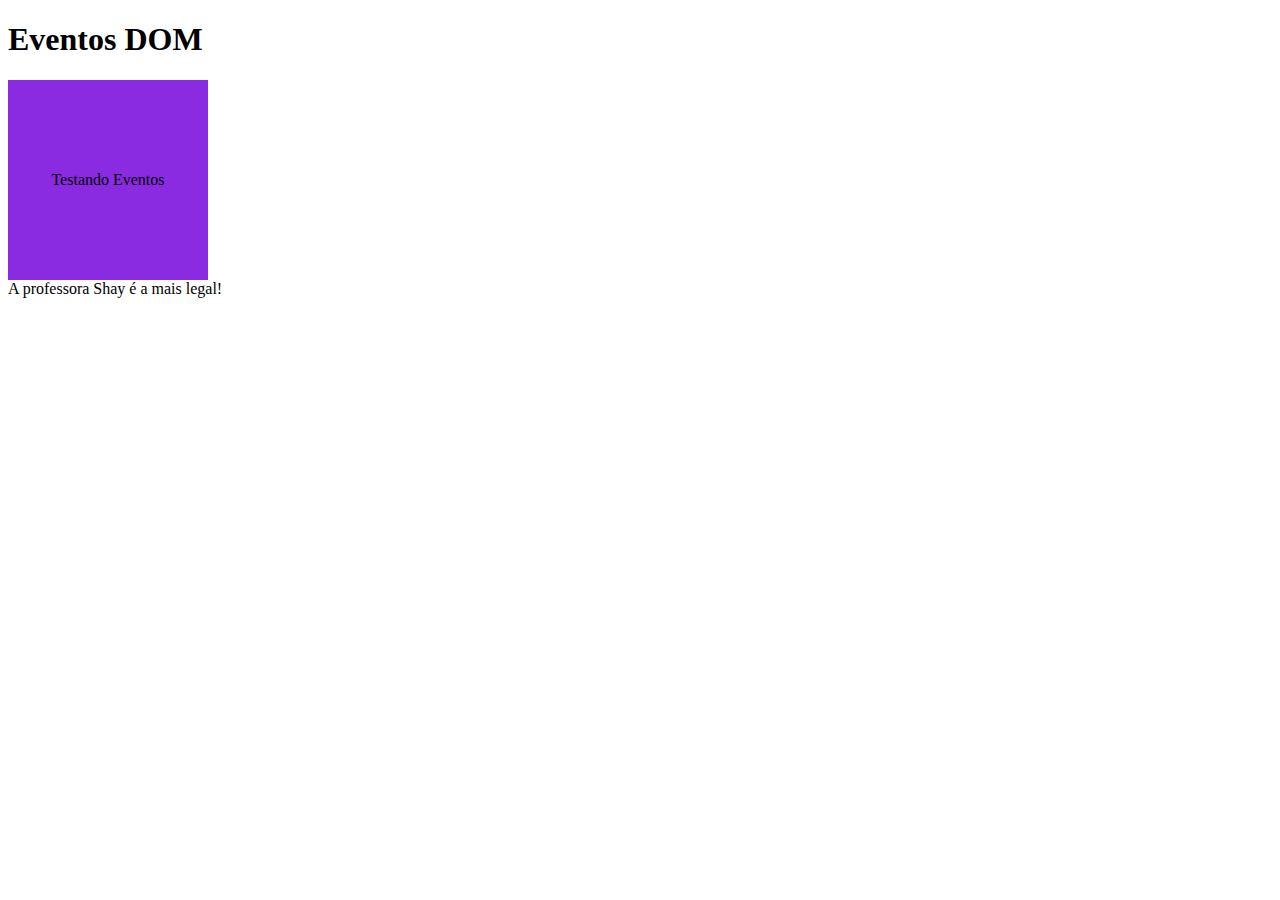
<file: exercicios/ex010/eventosdom.html>
<!DOCTYPE html>
<html lang="pt-br">

<head>
    <meta charset="UTF-8">
    <meta http-equiv="X-UA-Compatible" content="IE=edge">
    <meta name="viewport" content="width=device-width, initial-scale=1.0">
    <title>Eventos DOM</title>

    <style>
        #area {
            background-color: blueviolet;
            width: 200px;
            height: 200px;
            text-align: center;
            line-height: 200px;
        }
    </style>
</head>

<body>
    <h1>Eventos DOM</h1>

    <div id="area" onclick="clicar()" onmouseenter="entrar()" onmouseout="sair()">Testando Eventos</div>

    <script>

        var a = window.document.getElementById('area')

        function clicar() {
            a.innerText = 'Clicou';
            a.style.background = 'red';
        }

        function entrar (){
            a.innerHTML = '<strong>Entrou</strong>';
            a.style.background = 'orange';
        }

        function sair (){
            a.innerText = 'Saiu';
            a.style.background = 'green';
        }

        document.write("A professora Shay é a mais legal!");
    </script>


</body>

</html>
</file>
<file: exercicios/ex009/style.css>
@charset "UTF-8";

@import url('https://fonts.googleapis.com/css2?family=Bebas+Neue&display=swap');

:root{
    --fonte-titulo: 'Bebas Neue', cursive;
    --fonte-padrao: Arial, Verdana, Helvetica, sans-serif;

    --cor01: #F3F3F4;
    --cor02: #EE5205;
   

}

*{
    margin: 0px;
    padding: 0px;
}

body{
    background-color: var(--cor02);
}

main{
    background-color: var(--cor01);
    margin: auto;
    margin-top: 100px;
    width: 260px;
    height: 538px;
    border-radius: 15px;

}

main h1{
    font-family: var(--fonte-titulo);
    font-size: 25px;
    margin: 15px;
    padding-top: 12px;
}

main p {
    font-family: var(--fonte-padrao);
    font-size: 20px;
    margin: 15px;
}

main input{

font-family: var(--fonte-padrao);

color: #EE5205;

margin-left: 70px;
margin-bottom: 20px;
padding: 15px;


border-radius: 5px;
border-style:inset;

}

main input:hover{
    background-color: #eb8c5df6;
}

main h2{
    font-family: var(--fonte-titulo);
    margin-left: 15px;
}

main ul {
    list-style-position: inside;
    margin-left: 10px;
}
</file>
<file: exercicios/ex003/style.css>
@charset "UTF-8";

@import url('https://fonts.googleapis.com/css2?family=Bebas+Neue&family=Montserrat:wght@100&family=Open+Sans:wght@300&display=swap');

:root {
    --fonte-padrao: 'Open Sans', sans-serif;
}

body{
    font-family: var(--fonte-padrao);
    background-color: #45415A
}

main{
    background-color: #fff;
    margin: 80px ;
    border-radius: 10px;
}

main h1{
    padding: 30px;
    text-align: center;
}

main h2{
    padding: 50px;
    padding-bottom: 20px;
}

main h3{
    padding: 20px;
    text-align: center;
    
}

main p {
    
    padding: 25px;
    line-height: 30px;
    font-weight: 700;
    text-align: justify;
    font-size: 20px;
}

main ol{
    list-style-position: inside;
    columns: 2;
    font-size: 20px;
    font-weight: 600;
}

footer{
    background-color: #fff;
    border-radius: 10px;
    text-align: center;
    height: 45px;
}

footer a{
    text-decoration: none;
    color: black;
    font-weight: 600;
}
</file>
<file: exercicios/ex008/stylecuriosidades.css>
@charset "UTF-8";
@import url('https://fonts.googleapis.com/css2?family=Bebas+Neue&display=swap');


:root{
    --cor1: #A64F03;
    --Cor2: #402E1E;
    --Cor3: #592202;
    --Cor4: #A66E4E;
    --Cor5: #F24444; 

    --fonte-padrao: 'Bebas Neue', cursive;
}

body{
    font-family: var(--fonte-padrao);
    background-color: var(--Cor4);
}

section {
    text-align: center; 
    font-size: 30px;
    background-color: white;
    border-bottom-left-radius: 10px;
    border-bottom-right-radius: 10px;
    border-top-left-radius: 10px;
    border-top-right-radius: 10px;
    margin: 20px 20px 20px 20px;
}

section ol{
    list-style-position: inside;
}

section a{
    text-decoration: none;
    color: black;
}
</file>
<file: exercicios/ex008/style.css>
@charset "UTF-8";
@import url('https://fonts.googleapis.com/css2?family=Bebas+Neue&display=swap');


:root{
    --cor1: #A64F03;
    --Cor2: #402E1E;
    --Cor3: #592202;
    --Cor4: #A66E4E;
    --Cor5: #F24444; 

    --fonte-padrao: 'Bebas Neue', cursive;
}


*{
margin: 0px;
padding: 0px;
}

body{
    background-color: var(--cor1);
    font-family: var(--fonte-padrao);
}

header{
    background-image: linear-gradient(to bottom, var(--cor1), var(--Cor2));
    color: rgb(10, 10, 10);
    font-weight: bolder;
    padding-top: 40px;
    padding-bottom: 80px;
    text-align: center;
}

header h1{
    font-size: 50px;
}

header p {
    font-size: 20px;
}

nav{
    background-color: var(--Cor2);
    padding: 10px;
}

nav > a{
    color: var(--cor1);
    padding: 10px;
    text-decoration: none;
    font-weight: bolder;
    font-size: 25px;
    border-radius: 3px;
}

nav > a:hover{
    background-color: var(--Cor4);
    
}

main{

    background-color: var(--Cor4);
    min-width: 300px;
    max-width: 1000px;
    
    padding: 20px;
    margin: auto;
    margin-bottom: 30px;

    background-color: var(--Cor4);

    box-shadow: 0px 0px 10px rgba(0,0,0.418);

    border-top-left-radius: 10px;
    border-top-right-radius: 10px;
    border-bottom-left-radius: 10px;
    border-bottom-right-radius: 10px;
}


h2{
    padding-top: 40px;
    text-align: center;
    font-size: 30px;
}

main p{
    font-size: 30px;
    text-align: center;
    text-indent: 30px;
    margin: 30px 10px 10px;
    line-height: 40px;
}

figcaption {
    text-align: center;
}

main img{ 
    max-width: 350px;
    display: block;
    margin: auto;
}

pre{
    text-align: center;
    margin-bottom: 20px;
    margin-top: 20px;
}

div.video{
    
    margin: 0px -20px 30px;
    padding: 20px;
    padding-bottom: 58%;
    position: relative;
}

div.video >iframe{
    position: absolute;
    top: 5%;
    left: 5%;
    width: 90%;
    height: 90%;
}


aside{
    background-color: var(--Cor3);
    padding: 10px;
    border-radius: 10px 10px 10px 10px;
    margin-top: 10px;
    margin-bottom: 10px;
}

aside > ul{
    list-style-position: inside;
    text-align: justify;
    font-size: 20px;
    
} 

aside > h3{
    text-align: center;
    background-color: var(--Cor2);
    color: rgb(18, 18, 19);
    border-radius: 10px 10px 0px 0px;
    margin: -15px -10px 0px -10px;
}

footer{
    margin-top: 20px;
    background-color: var(--Cor2);
    color: var(--cor1);
    text-decoration: none;
    font-size: 17px;
    text-align: center;
}

footer > a{
color: var(--cor1);
text-decoration: none;
font-weight: bold;
}
</file>
<file: exercicios/ex008/styleobras.css>
@charset "UTF-8";
@import url('https://fonts.googleapis.com/css2?family=Bebas+Neue&display=swap');


:root{
    --cor1: #A64F03;
    --Cor2: #402E1E;
    --Cor3: #592202;
    --Cor4: #A66E4E;
    --Cor5: #F24444; 

    --fonte-padrao: 'Bebas Neue', cursive;
}


body{
    background-color: var(--Cor4);
    font-family: var(--fonte-padrao);
    background-image: url(imagens/machado.png);
    background-repeat: no-repeat;
 
}

section h1{
   text-align: center;
   font-size: 50px;
}


section ol{
    font-size: 30px;
    text-align: center;
    list-style-position: inside;
    
}

section li>a{
    text-decoration: none;
    color: white;
}

section li>a:hover{
    background-color: #A64F03;
}
</file>
